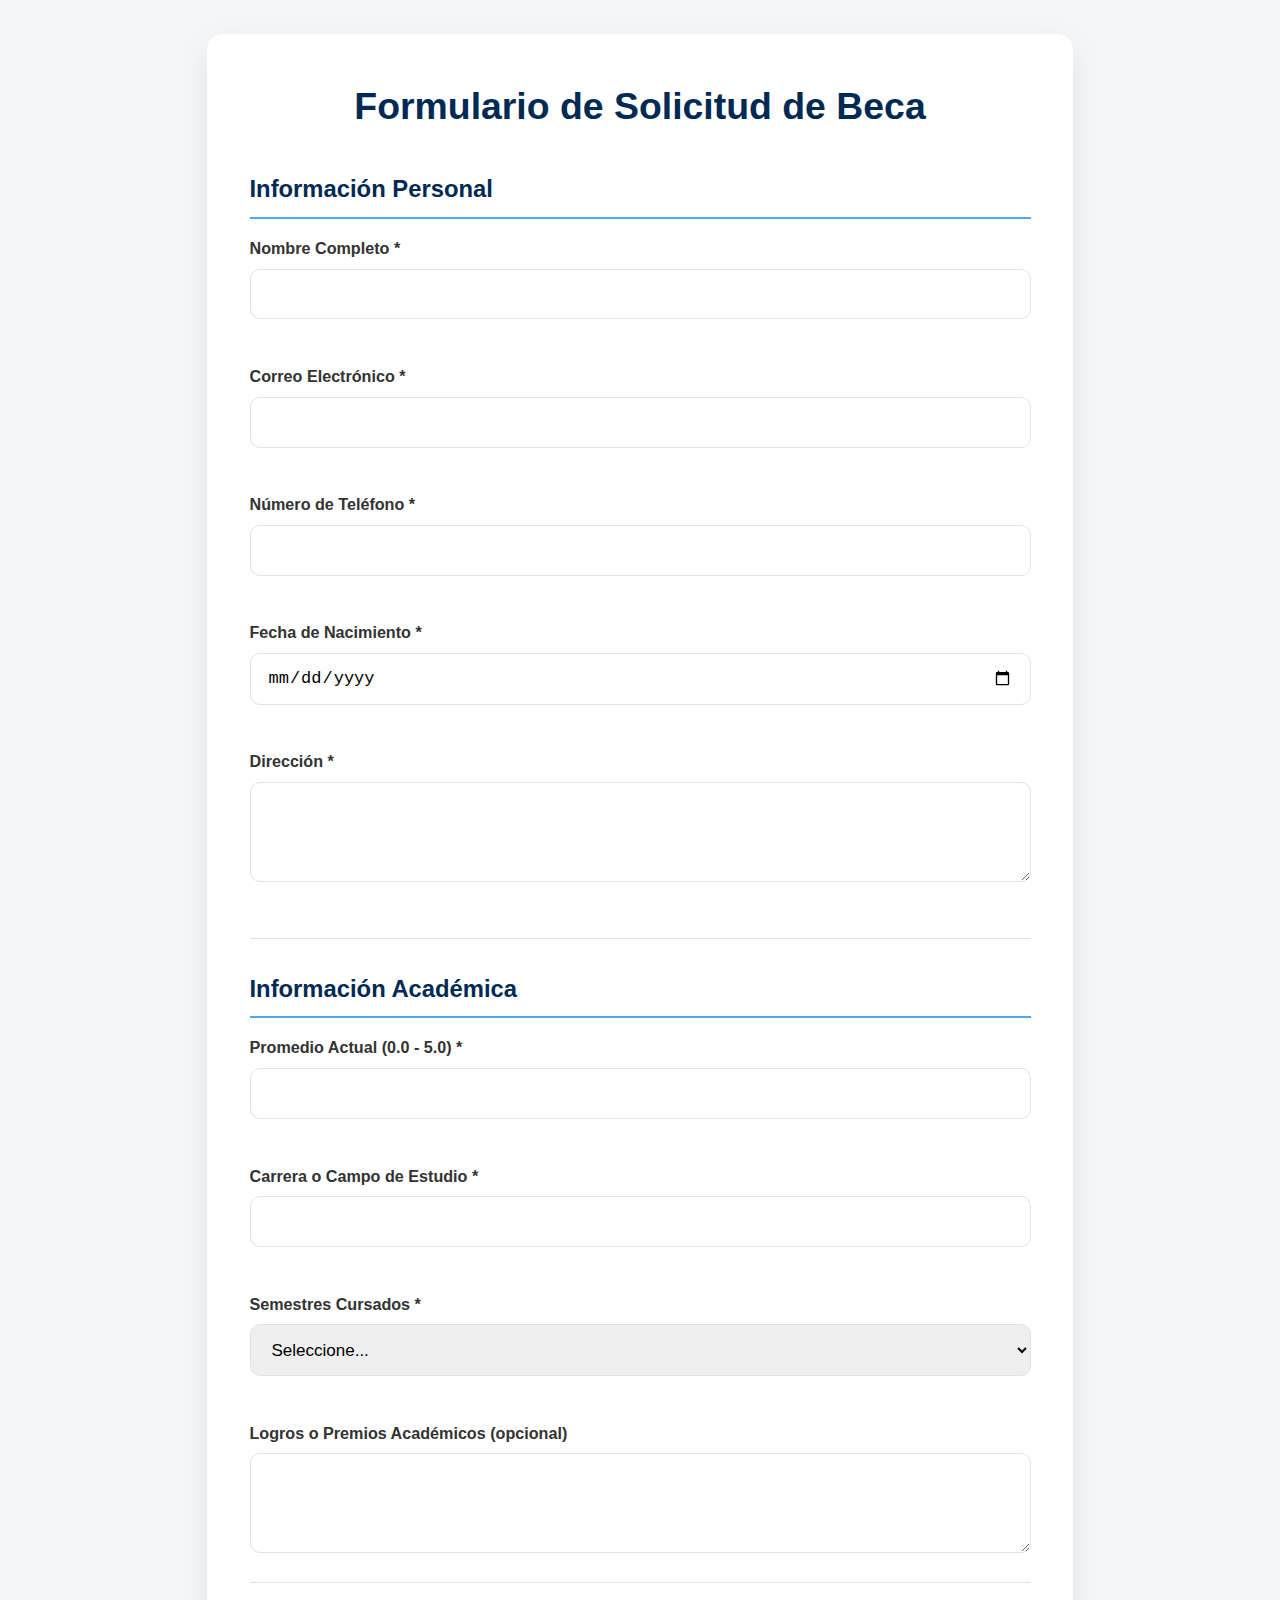
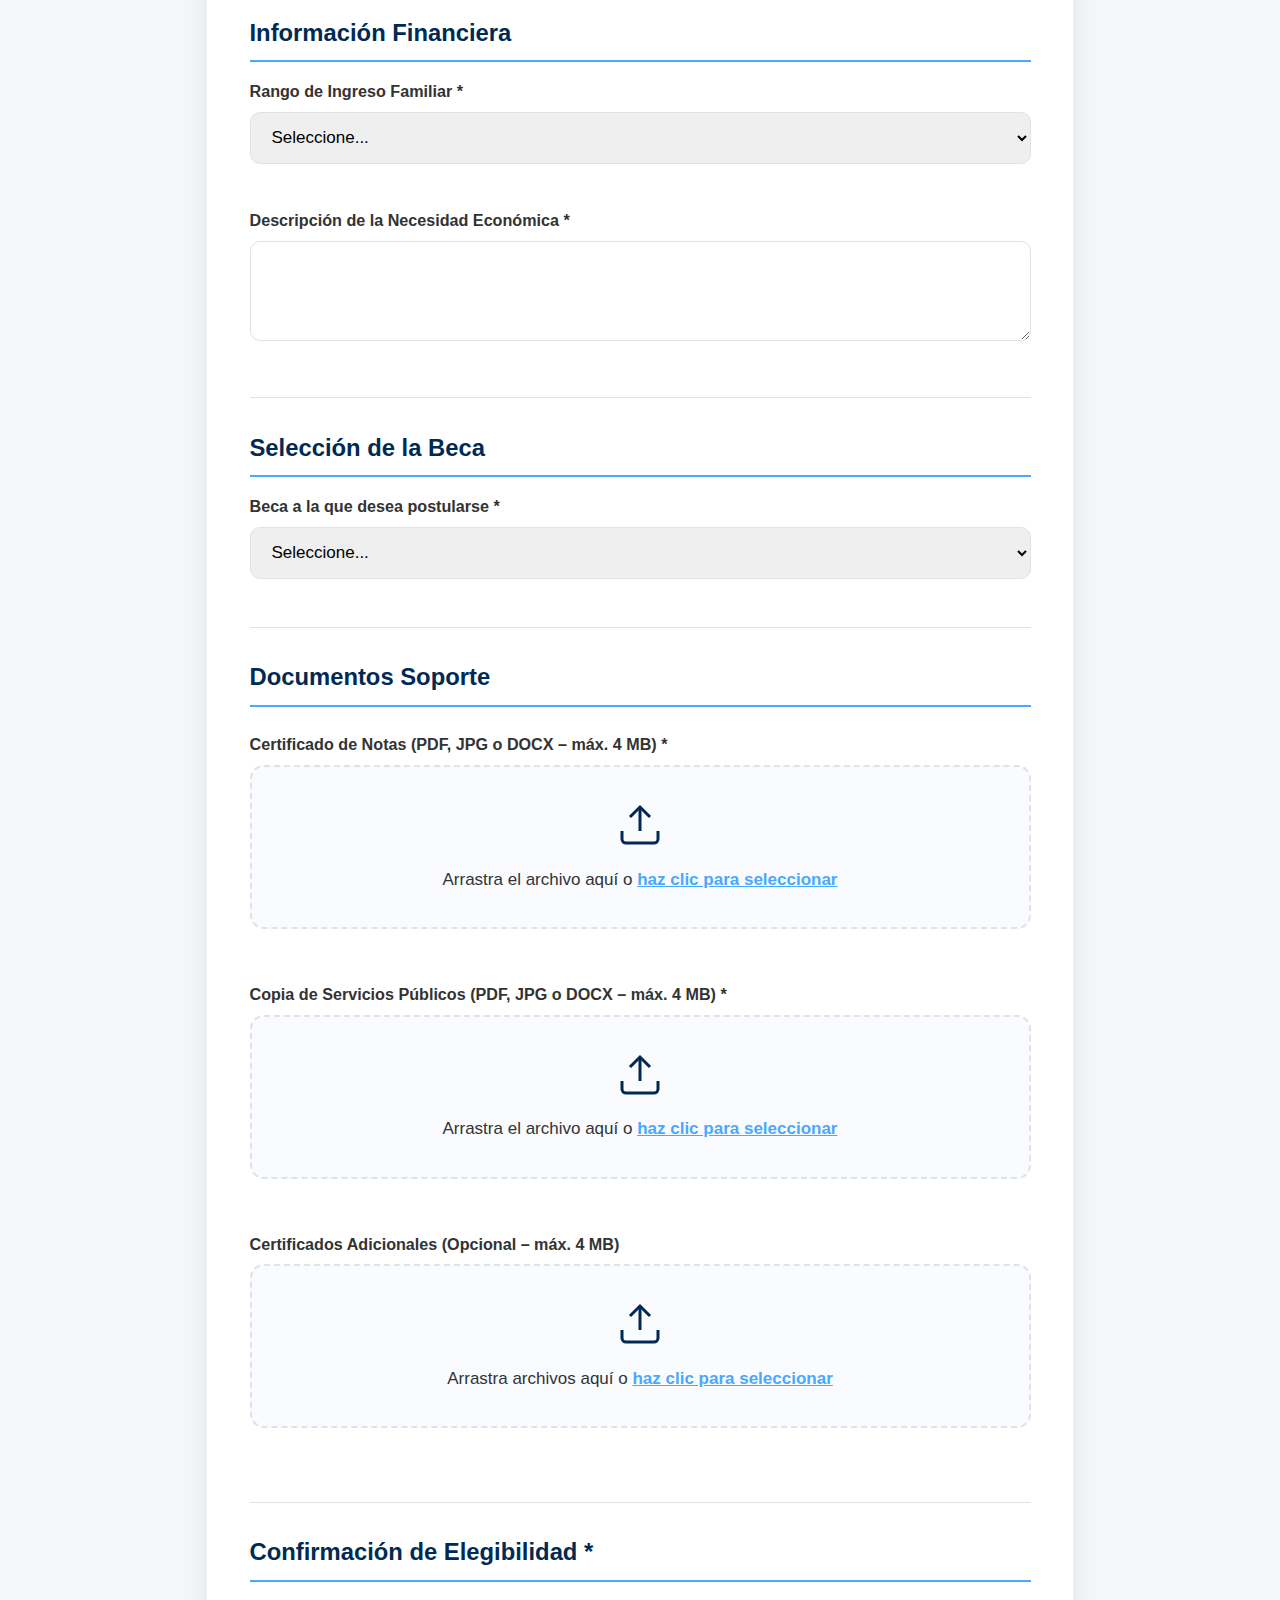
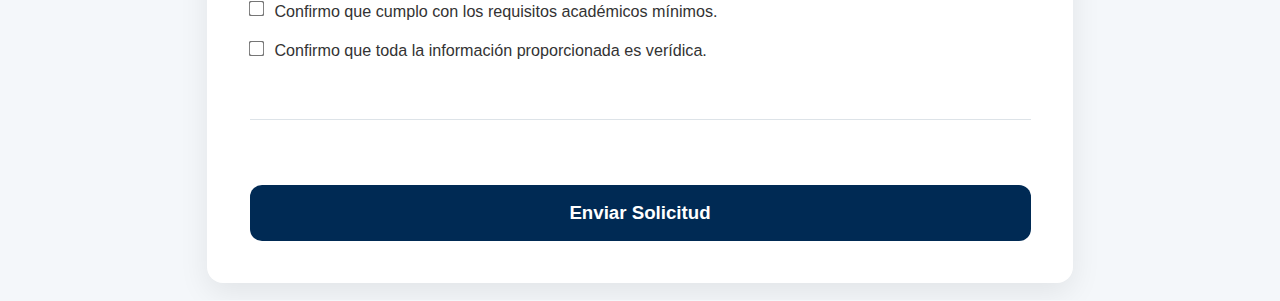
<file: form.html>
<!DOCTYPE html>
<html lang="es">
<head>
  <meta charset="UTF-8" />
  <!-- Hace que el diseño se adapte a móviles -->
  <meta name="viewport" content="width=device-width, initial-scale=1.0" />
  <title>Formulario de Solicitud de Beca</title>
  
  <!-- Enlace al archivo CSS externo -->
  <link rel="stylesheet" href="css/styles.css" />
</head>
<body>
  <!-- Tarjeta principal que centra y da estilo al formulario -->
  <div class="card">
    <h1>Formulario de Solicitud de Beca</h1>

    <!-- 
      Formulario principal 
      - novalidate: desactivamos validación nativa del navegador para usar la nuestra
      - enctype: necesario para subir archivos
    -->
    <form id="scholarshipForm" enctype="multipart/form-data" novalidate>

      <!-- ==================== INFORMACIÓN PERSONAL ==================== -->
      <div class="section">
        <h2>Información Personal</h2>

        <label for="fullName">Nombre Completo *</label>
        <input type="text" id="fullName" name="fullName" required />
        <div class="error" id="nameError" role="alert" aria-live="polite"></div>

        <label for="email">Correo Electrónico *</label>
        <input type="email" id="email" name="email" required />
        <div class="error" id="emailError" role="alert" aria-live="polite"></div>

        <label for="phone">Número de Teléfono *</label>
        <input type="tel" id="phone" name="phone" required />
        <div class="error" id="phoneError" role="alert" aria-live="polite"></div>

        <label for="dob">Fecha de Nacimiento *</label>
        <input type="date" id="dob" name="dob" required />
        <div class="error" id="dobError" role="alert" aria-live="polite"></div>

        <label for="address">Dirección *</label>
        <textarea id="address" name="address" required></textarea>
        <div class="error" id="addressError" role="alert" aria-live="polite"></div>
      </div>

      <!-- ==================== INFORMACIÓN ACADÉMICA ==================== -->
      <div class="section">
        <h2>Información Académica</h2>

        <label for="gpa">Promedio Actual (0.0 - 5.0) *</label>
        <input type="number" id="gpa" name="gpa" step="0.01" min="0" max="5" required />
        <div class="error" id="gpaError" role="alert" aria-live="polite"></div>

        <label for="fieldStudy">Carrera o Campo de Estudio *</label>
        <input type="text" id="fieldStudy" name="fieldStudy" required />
        <div class="error" id="fieldStudyError" role="alert" aria-live="polite"></div>

        <label for="semesters">Semestres Cursados *</label>
        <select id="semesters" name="semesters" required>
          <option value="">Seleccione...</option>
          <option value="menos_6">Menos de 6</option>
          <option value="7_10">Entre 7 y 10</option>
          <option value="completa">Carrera completa sin título</option>
        </select>
        <div class="error" id="semestersError" role="alert" aria-live="polite"></div>

        <label for="achievements">Logros o Premios Académicos (opcional)</label>
        <textarea id="achievements" name="achievements"></textarea>
      </div>

      <!-- ==================== INFORMACIÓN FINANCIERA ==================== -->
      <div class="section">
        <h2>Información Financiera</h2>

        <label for="income">Rango de Ingreso Familiar *</label>
        <select id="income" name="income" required>
          <option value="">Seleccione...</option>
          <option value="menos_1_smlmv">Menos de 1 SMLMV</option>
          <option value="1_2_smlmv">Entre 1 y 2 SMLMV</option>
          <option value="2_4_smlmv">Entre 2 y 4 SMLMV</option>
          <option value="mas_4_smlmv">Más de 4 SMLMV</option>
        </select>
        <div class="error" id="incomeError" role="alert" aria-live="polite"></div>

        <label for="financialNeed">Descripción de la Necesidad Económica *</label>
        <textarea id="financialNeed" name="financialNeed" required></textarea>
        <div class="error" id="financialNeedError" role="alert" aria-live="polite"></div>
      </div>

      <!-- ==================== SELECCIÓN DE BECA ==================== -->
      <div class="section">
        <h2>Selección de la Beca</h2>

        <label for="scholarship">Beca a la que desea postularse *</label>
        <select id="scholarship" name="scholarship" required>
          <option value="">Seleccione...</option>
          <option value="excelencia">Beca de Excelencia Académica</option>
          <option value="mujeres_stem">Beca Mujeres en STEM</option>
          <option value="bajos_recursos">Beca para Estudiantes de Bajos Recursos</option>
          <option value="internacionales">Beca para Estudiantes Internacionales</option>
        </select>
        <div class="error" id="scholarshipError" role="alert" aria-live="polite"></div>
      </div>

      <!-- ==================== DOCUMENTOS CON DRAG & DROP ==================== -->
      <div class="section">
        <h2>Documentos Soporte</h2>

        <!-- Certificado de notas (obligatorio) -->
        <div class="drop-zone" id="dropTranscript">
          <label for="transcript">Certificado de Notas (PDF, JPG o DOCX – máx. 4 MB) *</label>
          <div class="drop-area">
            <svg width="48" height="48" viewBox="0 0 24 24" fill="none" stroke="currentColor" stroke-width="1.5">
              <path d="M21 15v4a2 2 0 0 1-2 2H5a2 2 0 0 1-2-2v-4"></path>
              <polyline points="17 8 12 3 7 8"></polyline>
              <line x1="12" y1="3" x2="12" y2="15"></line>
            </svg>
            <p>Arrastra el archivo aquí o <span class="highlight">haz clic para seleccionar</span></p>
            <input type="file" id="transcript" name="transcript" accept=".pdf,.jpg,.jpeg,.docx" required />
          </div>
          <div class="file-info" id="transcriptInfo"></div>
          <div class="error" id="transcriptError" role="alert" aria-live="polite"></div>
        </div>

        <!-- Servicios públicos (obligatorio) -->
        <div class="drop-zone" id="dropUtility">
          <label for="utilityBill">Copia de Servicios Públicos (PDF, JPG o DOCX – máx. 4 MB) *</label>
          <div class="drop-area">
            <svg width="48" height="48" viewBox="0 0 24 24" fill="none" stroke="currentColor" stroke-width="1.5">
              <path d="M21 15v4a2 2 0 0 1-2 2H5a2 2 0 0 1-2-2v-4"></path>
              <polyline points="17 8 12 3 7 8"></polyline>
              <line x1="12" y1="3" x2="12" y2="15"></line>
            </svg>
            <p>Arrastra el archivo aquí o <span class="highlight">haz clic para seleccionar</span></p>
            <input type="file" id="utilityBill" name="utilityBill" accept=".pdf,.jpg,.jpeg,.docx" required />
          </div>
          <div class="file-info" id="utilityInfo"></div>
          <div class="error" id="utilityBillError" role="alert" aria-live="polite"></div>
        </div>

        <!-- Certificados adicionales (opcional) -->
        <div class="drop-zone">
          <label for="certificates">Certificados Adicionales (Opcional – máx. 4 MB)</label>
          <div class="drop-area">
            <svg width="48" height="48" viewBox="0 0 24 24" fill="none" stroke="currentColor" stroke-width="1.5">
              <path d="M21 15v4a2 2 0 0 1-2 2H5a2 2 0 0 1-2-2v-4"></path>
              <polyline points="17 8 12 3 7 8"></polyline>
              <line x1="12" y1="3" x2="12" y2="15"></line>
            </svg>
            <p>Arrastra archivos aquí o <span class="highlight">haz clic para seleccionar</span></p>
            <input type="file" id="certificates" name="certificates" accept=".pdf,.jpg,.jpeg,.docx" />
          </div>
          <div class="file-info" id="certificatesInfo"></div>
          <div class="error" id "certificatesError" role="alert" aria-live="polite"></div>
        </div>
      </div>

      <!-- ==================== CONFIRMACIÓN DE ELEGIBILIDAD ==================== -->
      <div class="section">
        <h2>Confirmación de Elegibilidad *</h2>
        <label>
          <input type="checkbox" id="eligibility1" name="eligibility1" required />
          Confirmo que cumplo con los requisitos académicos mínimos.
        </label>
        <label>
          <input type="checkbox" id="eligibility2" name="eligibility2" required />
          Confirmo que toda la información proporcionada es verídica.
        </label>
        <div class="error" id="eligibilityError" role="alert" aria-live="polite"></div>
      </div>

      <!-- Botón de envío -->
      <button type="submit" id="submitBtn">Enviar Solicitud</button>

      <!-- Mensaje de éxito (oculto hasta que se envíe) -->
      <div id="successMessage" role="alert">
        ¡Tu solicitud ha sido enviada con éxito! Te contactaremos pronto.
      </div>
    </form>
  </div>

  <!-- Enlace al archivo JavaScript externo -->
  <script src="js/script.js"></script>
</body>
</html>
</file>
<file: css/styles.css>
:root {
  --brand-dark-blue: #002a54;
  --brand-light-blue: #4aa8ff;
  --background-color: #f4f7fa;
  --form-background: #ffffff;
  --text-color: #333333;
  --border-color: #dde3e8;
  --error-color: #d93025;
  --success-color: #1e8449;
}

* {
  box-sizing: border-box;
  margin: 0;
  padding: 0;
}
html {
  background: var(--background-color);
  min-height: 100vh;
  font-size: 16px;
}
body {
  font-family: -apple-system, BlinkMacSystemFont, "Segoe UI", Roboto, Helvetica,
    Arial, sans-serif;
  color: var(--text-color);
  line-height: 1.6;
  padding: 1rem;
  margin: 0 auto;
  max-width: 900px;
}

.card {
  background: var(--form-background);
  border-radius: 16px;
  box-shadow: 0 10px 30px rgba(0, 0, 0, 0.08);
  padding: 2rem;
  margin-top: 1rem;
}

h1 {
  text-align: center;
  color: var(--brand-dark-blue);
  font-size: 1.8rem;
  margin-bottom: 2rem;
}

h2 {
  color: var(--brand-dark-blue);
  font-size: 1.4rem;
  margin: 1.5rem 0 1rem;
  padding-bottom: 0.5rem;
  border-bottom: 2px solid var(--brand-light-blue);
}

.section {
  margin-bottom: 1.8rem;
  padding-bottom: 1.2rem;
  border-bottom: 1px solid var(--border-color);
}
.section:last-of-type {
  border-bottom: none;
}

label {
  display: block;
  margin: 1rem 0 0.4rem;
  font-weight: 600;
  font-size: 0.95rem;
}

input[type="text"],
input[type="email"],
input[type="tel"],
input[type="date"],
input[type="number"],
select,
textarea {
  width: 100%;
  padding: 0.85rem 1rem;
  font-size: 1rem;
  border: 1.5px solid var(--border-color);
  border-radius: 10px;
  transition: all 0.3s ease;
}

input:focus,
select:focus,
textarea:focus {
  outline: none;
  border-color: var(--brand-light-blue);
  box-shadow: 0 0 0 4px rgba(74, 168, 255, 0.2);
}

textarea {
  min-height: 100px;
  resize: vertical;
}

/* === DRAG & DROP RESPONSIVO === */
.drop-zone {
  margin: 1.5rem 0;
}
.drop-area {
  border: 2px dashed var(--border-color);
  border-radius: 14px;
  padding: 2rem 1rem;
  text-align: center;
  background: #f9fbff;
  transition: all 0.3s ease;
  position: relative;
  cursor: pointer;
}
.drop-area:hover {
  border-color: var(--brand-light-blue);
  background: #f0f6ff;
}
.drop-area.dragover {
  border-color: var(--brand-light-blue);
  background: #e6f2ff;
  transform: scale(1.02);
  box-shadow: 0 0 25px rgba(74, 168, 255, 0.25);
}
.drop-area svg {
  width: 48px;
  height: 48px;
  color: var(--brand-dark-blue);
  margin-bottom: 0.5rem;
}
.highlight {
  color: var(--brand-light-blue);
  font-weight: 600;
  text-decoration: underline;
}

.drop-area input[type="file"] {
  opacity: 0;
  position: absolute;
  inset: 0;
  cursor: pointer;
}

.file-info {
  margin-top: 0.8rem;
  padding: 0.6rem 1rem;
  border-radius: 8px;
  font-size: 0.9rem;
  font-weight: 500;
  display: none;
  text-align: center;
}
.file-info.valid {
  display: block;
  background: #d4edda;
  color: var(--success-color);
  border: 1px solid #c3e6cb;
}
.file-info.invalid {
  display: block;
  background: #f8d7da;
  color: var(--error-color);
  border: 1px solid #f5c6cb;
}

/* === CHECKBOXES RESPONSIVOS === */
.section label:has(input[type="checkbox"]) {
  display: flex;
  align-items: flex-start;
  gap: 0.7rem;
  font-weight: normal;
  margin: 0.8rem 0;
  font-size: 0.95rem;
  cursor: pointer;
}
input[type="checkbox"] {
  accent-color: var(--brand-dark-blue);
  transform: scale(1.2);
  margin-top: 0.2rem;
}

/* === ERRORES Y ÉXITO === */
.error {
  color: var(--error-color);
  font-size: 0.875rem;
  margin-top: 0.4rem;
  min-height: 1.4em;
}

#successMessage {
  margin-top: 2rem;
  padding: 1.2rem;
  background: #d4edda;
  color: var(--success-color);
  border: 1px solid #c3e6cb;
  border-radius: 12px;
  text-align: center;
  font-weight: 600;
  font-size: 1.1rem;
  display: none;
}

button[type="submit"] {
  width: 100%;
  padding: 1rem;
  margin-top: 2rem;
  font-size: 1.1rem;
  font-weight: 700;
  color: white;
  background: var(--brand-dark-blue);
  border: none;
  border-radius: 12px;
  cursor: pointer;
  transition: all 0.3s;
}
button[type="submit"]:hover {
  background: #003d73;
}
button[type="submit"]:active {
  transform: scale(0.98);
}
button[type="submit"]:disabled {
  background: #999;
  cursor: not-allowed;
}

/* === RESPONSIVE BREAKPOINTS === */
@media (min-width: 640px) {
  html {
    font-size: 17px;
  }
  h1 {
    font-size: 2.2rem;
  }
  .card {
    padding: 2.5rem;
  }
}

@media (max-width: 480px) {
  body {
    padding: 0.5rem;
  }
  .card {
    padding: 1.5rem;
    border-radius: 12px;
  }
  h1 {
    font-size: 1.7rem;
  }
  h2 {
    font-size: 1.3rem;
  }
  .drop-area {
    padding: 1.5rem 0.8rem;
  }
  .drop-area svg {
    width: 40px;
    height: 40px;
  }
}
</file>
